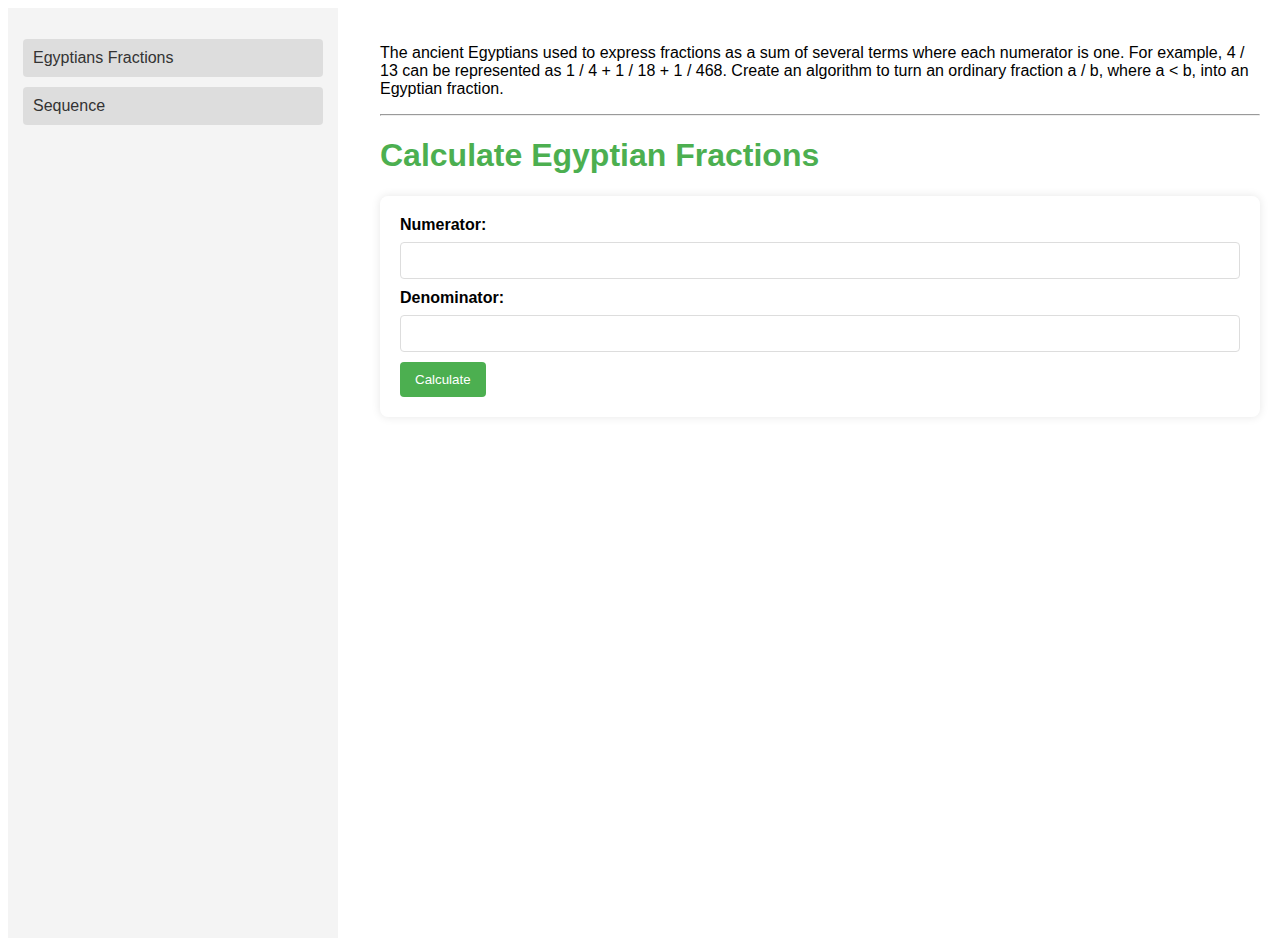
<file: index.html>
<!DOCTYPE html>
<html lang="en">
<head>
    <meta charset="UTF-8">
    <meta name="viewport" content="width=device-width, initial-scale=1.0">
    <title>Challenges</title>
    <link rel="stylesheet" href="styles.css">
</head>
<body>
<div class="sidebar">
    <ul>
        <li><a href="#" id="link-egyptians-fractions">Egyptians Fractions</a></li>
        <li><a href="#" id="link-sequence">Sequence</a></li>
    </ul>
</div>

<div id="content" class="content">
    <!-- Dynamic content will be loaded here -->
</div>

<script src="main.js"></script>
</body>
</html>
</file>
<file: styles.css>
body {
    font-family: Arial, sans-serif;
    display: flex;
}

.sidebar {
    position: absolute;
    height: 100%;
    width: 300px;
    background-color: #f4f4f4;
    padding: 15px;
}

.sidebar ul {
    list-style-type: none;
    padding: 0;
}

.sidebar ul li {
    margin-bottom: 10px;
}

.sidebar ul li a {
    text-decoration: none;
    color: #333;
    display: block;
    padding: 10px;
    background-color: #ddd;
    border-radius: 4px;
}

.sidebar ul li a:hover {
    background-color: #bbb;
}

.content {
    width:calc(100% - 400px);
    padding: 20px;
    position: absolute;
    right: 0;
}

h1 {
    color: #4CAF50;
}

form {
    background: #fff;
    padding: 20px;
    border-radius: 8px;
    box-shadow: 0 0 10px rgba(0, 0, 0, 0.1);
}

label {
    display: block;
    margin-bottom: 8px;
    font-weight: bold;
}

input {
    width: calc(100% - 22px);
    padding: 10px;
    margin-bottom: 10px;
    border: 1px solid #ddd;
    border-radius: 4px;
}

button {
    background-color: #4CAF50;
    color: white;
    padding: 10px 15px;
    border: none;
    border-radius: 4px;
    cursor: pointer;
}

button:hover {
    background-color: #45a049;
}
</file>
